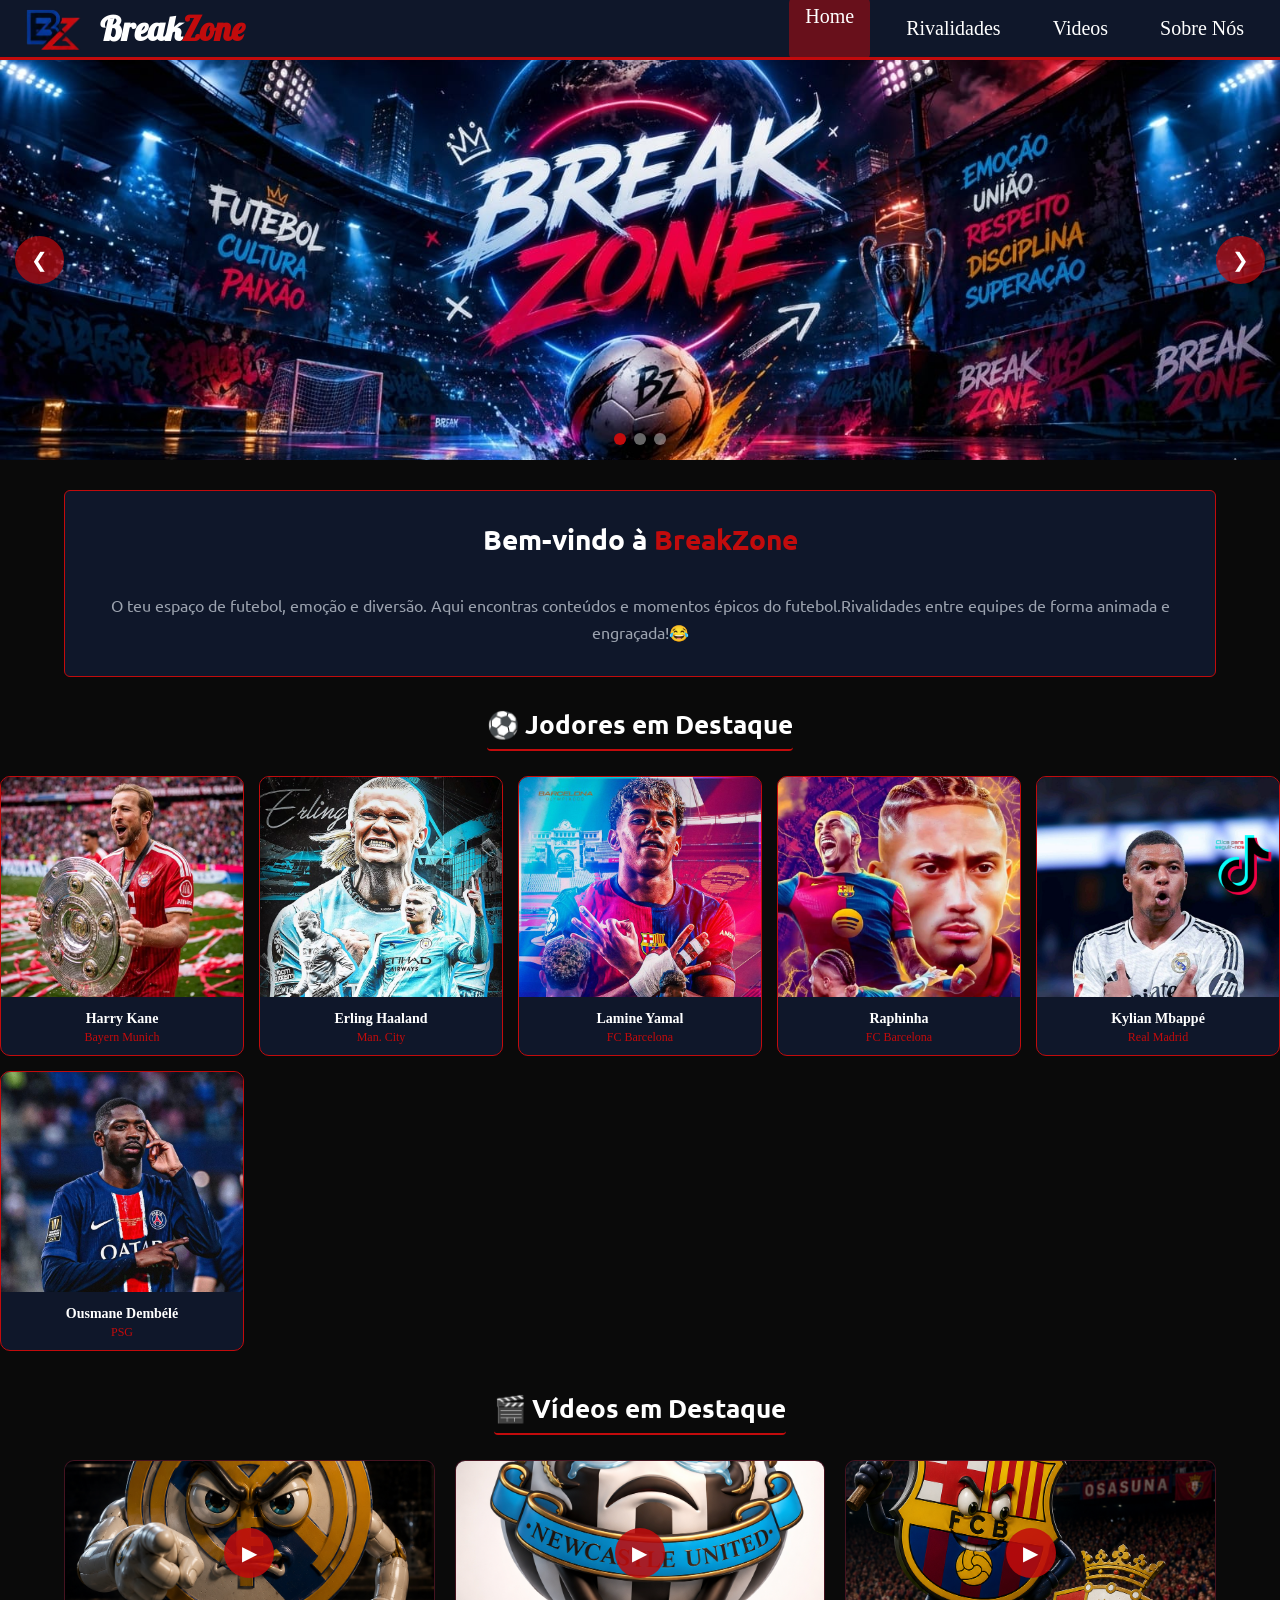
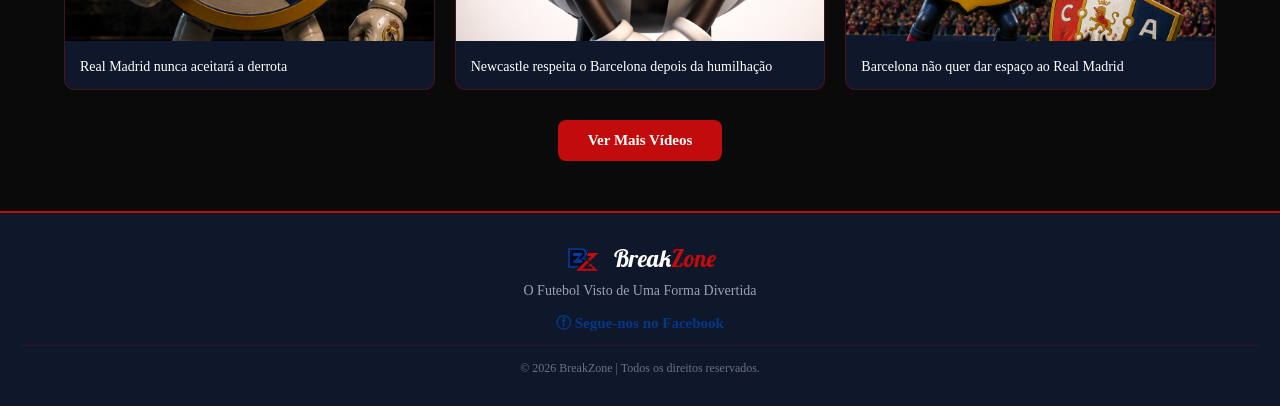
<file: index.html>
<!DOCTYPE html>
<html lang="pt-pt">
<head>
    <meta charset="UTF-8">
    <meta name="viewport" content="width=device-width, initial-scale=1.0">
    <meta name="description" content="BreakZone — O futebol visto de uma forma divertida! Memes, rivalidades e os melhores momentos do futebol mundial.">
    <meta name="keywords" content="futebol, memes, Barcelona, Real Madrid, El Clásico, rivalidades, Champions League, BreakZone">
    <meta name="author" content="Cláudio Manuel">
    <meta name="robots" content="index, follow">
<!-- Redes Sociais -->
    <meta property="og:title" content="BreakZone — O Futebol Visto de Uma Forma Divertida">
    <meta property="og:description" content="Memes, rivalidades e os melhores momentos do futebol mundial!">
    <meta property="og:image" content="img/breakzone.png">
    <meta property="og:url" content="https://breakzone447-lang.github.io/breakzone">
    <link rel="stylesheet" href="CSS/estilo.css">
    <link rel="stylesheet" href="CSS/responsivo.css">
    <title>BREAK ZONE</title>
</head>
<body>
    <nav class="navbar">
        <div class="icon">
        <img src="img/breakzone.png" width="70px">
    </div>
         <!--Logo-->
        <div class="logo">
            <h1>
  <span class="break">Break</span><span class="zone">Zone</span>
      </h1>
      </div>
        <div class="hamburger" id="hamburger">
        <span></span>
        <span></span>
        <span></span>
        </div>

        
        <!--Menu--> 
        <div class="menu" id="menu">
            <a href="index.html" class="ativo">Home</a>
            <a href="rivalidades.html">Rivalidades</a>
            <a href="videos.html">Videos</a>
            <a href="sobreNos.html">Sobre Nós</a>
        </div>
          


    </nav>

    <section class="hero">
  <div class="slider">
    <img id="slide" src="img/img1.jfif">
  </div>
  <!--Botoes-->
    <button class="btn-prev" id="prev">&#10094;</button>
    <button class="btn-next" id="next">&#10095;</button>

  <!--Bolhas-->
  <div class="dots">
    <span class="dot ativo"></span>
    <span class="dot"></span>
    <span class="dot"></span>
  </div>
</section>

<section class="info-area">

    <div class="text-area">
        <h2>Bem-vindo à <span style="color:#C20B0C">BreakZone</span></h2>
        <br>
        <p>
            O teu espaço de futebol, emoção e diversão. 
            Aqui encontras conteúdos e momentos épicos do futebol.Rivalidades entre equipes de forma animada e engraçada!😂
        </p>
    </div>
</section>

<section class="jogadores-section">
    <h2 class="section-title">⚽️ Jodores em Destaque </h2>
    <div class="jogadores-grid">

        <div class="jogador-card">
            <img src="img/Harry Kane.jpeg" alt="Herry Kane">
            <div class="jogador-info">
                <span>Harry Kane</span>
                <small>Bayern Munich</small>
            </div>
       </div>

       <div class="jogador-card">
            <img src="img/ERLING HAALAND.jpeg" alt="Erling Haaland">
            <div class="jogador-info">
                <span>Erling Haaland</span>
                <small>Man. City</small>
            </div>
       </div>

        <div class="jogador-card">
            <img src="img/lamine.jpeg" alt="Lamine Yamal">
            <div class="jogador-info">
                <span>Lamine Yamal</span>
                <small>FC Barcelona</small>
            </div>
       </div>

        <div class="jogador-card">
            <img src="img/Raphinha.jpeg" alt="Raphinha">
            <div class="jogador-info">
                <span>Raphinha</span>
                <small>FC Barcelona</small>
            </div>
       </div>

        <div class="jogador-card">
            <img src="img/Mbappé.jpeg" alt="Mbappé">
            <div class="jogador-info">
                <span>Kylian Mbappé</span>
                <small>Real Madrid</small>
            </div>
       </div>
        
        <div class="jogador-card">
            <img src="img/𝑶𝒖𝒔𝒎𝒂𝒏𝒆 𝑫𝒆𝒎𝒃𝒆́𝒍𝒆́.jpeg" alt="Ousmane Dembélé">
            <div class="jogador-info">
                <span>Ousmane Dembélé</span>
                <small>PSG</small>
            </div>
       </div>

</section>

<section class="videos-section">
    <h2 class="section-title">🎬 Vídeos em Destaque</h2>
    <div class="videos-grid">

        <div class="video-card">
            <a href="https://www.facebook.com/share/r/1CLB1r4JUm/" target="_blank">
                <div class="video-thumb">
                    <img src="img/RealMadridDerrota.png" alt="Real Madrid">
                    <div class="play-btn">▶</div>
                </div>
            </a>
            <div class="video-info">
                <p>Real Madrid nunca aceitará a derrota</p>
            </div>
        </div>

        <div class="video-card">
            <a href="https://www.facebook.com/share/r/1BJqooTNXk/" target="_blank">
                <div class="video-thumb">
                    <img src="img/Newcastle.png" alt="Newcastle">
                    <div class="play-btn">▶</div>
                </div>
            </a>
            <div class="video-info">
                <p>Newcastle respeita o Barcelona depois da humilhação</p>
            </div>
        </div>

        <div class="video-card">
            <a href="https://www.facebook.com/share/r/18mLqDSSjm/" target="_blank">
                <div class="video-thumb">
                    <img src="img/BarcelonaEspaco.png" alt="Barcelona">
                    <div class="play-btn">▶</div>
                </div>
            </a>
            <div class="video-info">
                <p>Barcelona não quer dar espaço ao Real Madrid</p>
            </div>
        </div>

    </div>

    <div style="text-align:center; margin-top:30px;">
        <a href="videos.html" class="btn-vermelho">Ver Mais Vídeos</a>
    </div>
</section>
<footer class="footer">
    <div class="footer-brand">
        <img src="img/breakzone.png" width="40px" alt="logo">
          <span><span class="break">Break</span><span class="zone">Zone</span></span>
    </div>

    <p class="footer-texto">O Futebol Visto de Uma Forma Divertida</p>
    <div class="footer-social">
        <a href="https://www.facebook.com/breakzonefutboll" target="_blank">
             ⓕ Segue-nos no Facebook

        </a>
    </div>
    <p class="footer-direitos">
        © 2026 BreakZone | Todos os direitos reservados.
    </p>
</footer>
    <a href="https://www.tiktok.com/@breakzone45" class="whats" target="_blank"><img src="img/Tiktok.png" class="whats-img"></a>

<script src="JS/script.js"></script>

</body>
</html>
</file>
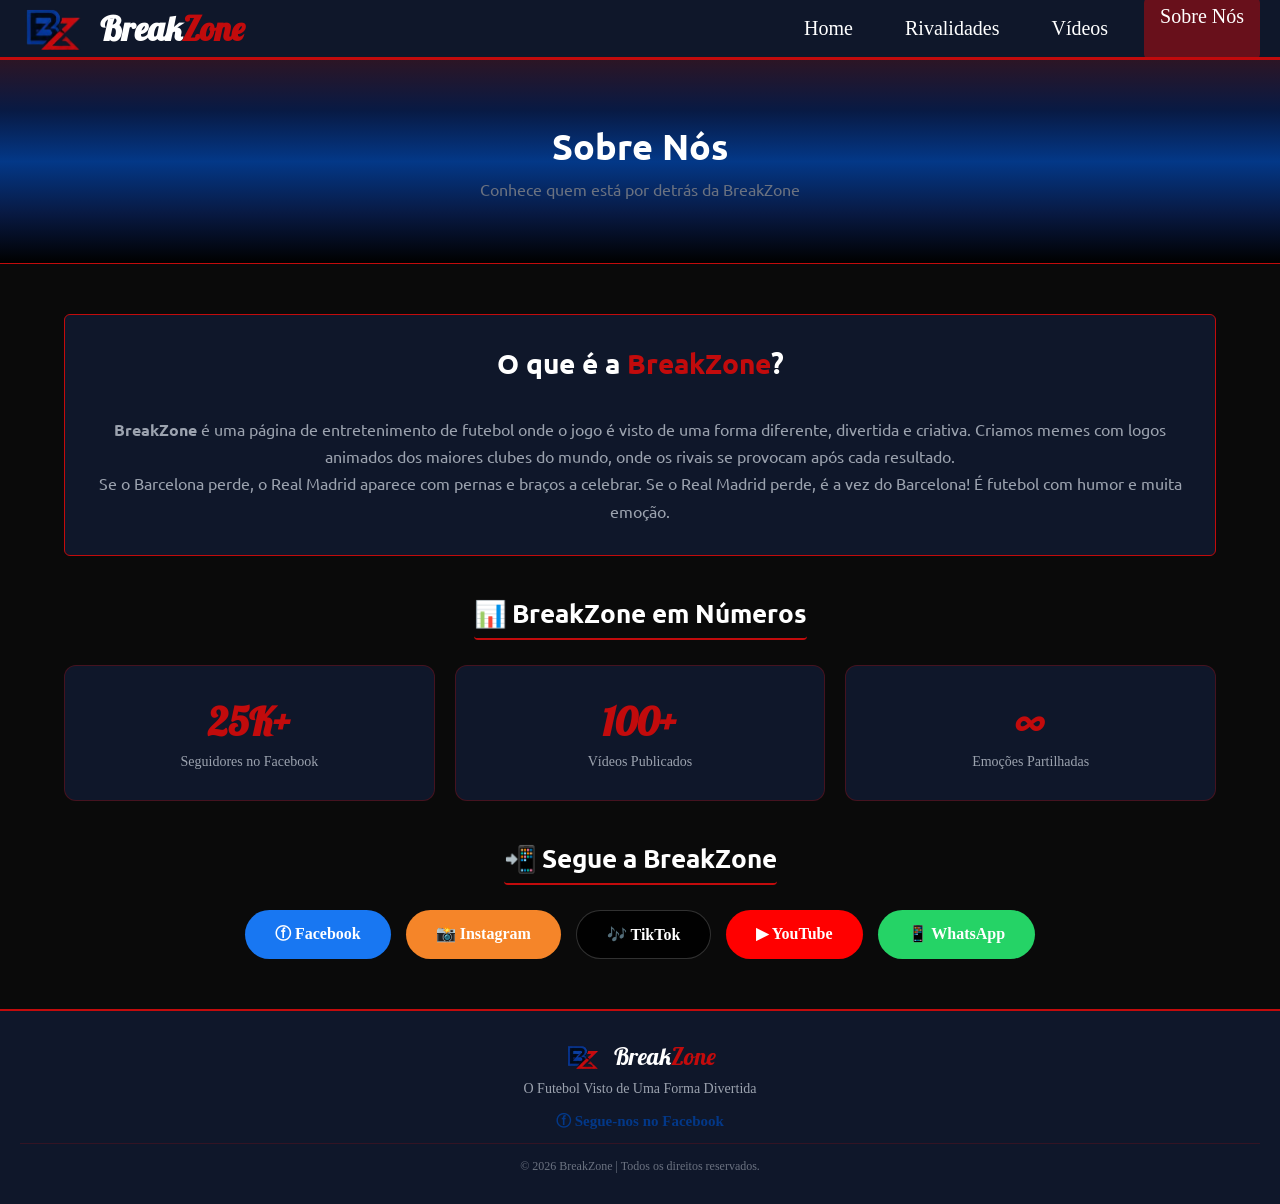
<file: sobreNos.html>
<!DOCTYPE html>
<html lang="pt-pt">
<head>
    <meta charset="UTF-8">
    <meta name="viewport" content="width=device-width, initial-scale=1.0">
     <meta name="viewport" content="width=device-width, initial-scale=1.0">
    <meta name="description" content="BreakZone — O futebol visto de uma forma divertida! Memes, rivalidades e os melhores momentos do futebol mundial.">
    <meta name="keywords" content="futebol, memes, Barcelona, Real Madrid, El Clásico, rivalidades, Champions League, BreakZone">
    <meta name="author" content="Cláudio Manuel">
    <meta name="robots" content="index, follow">
<!-- Redes Sociais -->
    <meta property="og:title" content="BreakZone — O Futebol Visto de Uma Forma Divertida">
    <meta property="og:description" content="Memes, rivalidades e os melhores momentos do futebol mundial!">
    <meta property="og:image" content="img/breakzone.png">
    <meta property="og:url" content="https://breakzone447-lang.github.io/breakzone">
    <link rel="stylesheet" href="CSS/estilo.css">
    <link rel="stylesheet" href="CSS/responsivo.css">
    <title>Sobre Nós</title>
</head>
<body>

    <nav class="navbar">
        <div class="icon">
            <img src="img/breakzone.png" width="70px">
        </div>
        <div class="logo">
            <h1>
                <span class="break">Break</span><span class="zone">Zone</span>
            </h1>
        </div>
        <div class="hamburger" id="hamburger">
            <span></span>
            <span></span>
            <span></span>
        </div>
        <div class="menu" id="menu">
            <a href="index.html">Home</a>
            <a href="rivalidades.html" >Rivalidades</a>
            <a href="videos.html" >Vídeos</a>
            <a href="sobreNos.html" class="ativo">Sobre Nós</a>
        </div>
    </nav>

    <section class="page-header" >
          <h1 >Sobre Nós</h1>
          <p>Conhece quem está por detrás da BreakZone</p>

    </section>

    <section class="info-area">

    <div class="text-area">
        <h2>O que é a <span style="color: #C20B0C;">BreakZone</span>?</h2>
        <br>
        <p>
            <strong>BreakZone</strong> é uma página de entretenimento de futebol onde o jogo é visto de uma forma diferente, divertida e criativa. Criamos memes com logos animados dos maiores clubes do mundo, onde os rivais se provocam após cada resultado.
            </p>
            <p>
                Se o Barcelona perde, o Real Madrid aparece com pernas e braços a celebrar. Se o Real Madrid perde, é a vez do Barcelona! É futebol com humor e muita emoção.
            </p>
    </div>
</section>

<section class="stats-section">
    <h2 class="section-title">📊 BreakZone em Números</h2>
    <div class="stats-grid">

        <div class="stat-card">
            <span class="stat-num">25K+</span>
            <span class="stat-label">Seguidores no Facebook</span>
        </div>

        <div class="stat-card">
            <span class="stat-num">100+</span>
            <span class="stat-label">Vídeos Publicados</span>
        </div>

        <div class="stat-card">
            <span class="stat-num">∞</span>
            <span class="stat-label">Emoções Partilhadas</span>
        </div>

    </div>
</section>

<section class="contacto-section">
    <h2 class="section-title">📲 Segue a BreakZone</h2>
    <div class="redes-grid">

        <a href="https://www.facebook.com/breakzonefutboll" target="_blank" class="rede-btn facebook">
            ⓕ Facebook
        </a>

        <a href="https://www.instagram.com/breakzone565?igsh=YTczbm8xZHA0ZTFw" target="_blank" class="rede-btn instagram">
            📸 Instagram
        </a>

        <a href="https://www.tiktok.com/@breakzone45" target="_blank" class="rede-btn tiktok">
            🎶 TikTok
        </a>

        <a href="https://www.youtube.com/@BreakZoneAI" target="_blank" class="rede-btn youtube">
            ▶ YouTube
        </a>

        <a href="https://wa.me/+244939799064" target="_blank" class="rede-btn whatsapp">
            📱 WhatsApp
        </a>

    </div>
</section>

    <footer class="footer">
        <div class="footer-brand">
            <img src="img/breakzone.png" width="40px">
            <span><span class="break">Break</span><span class="zone">Zone</span></span>
        </div>
        <p class="footer-texto">O Futebol Visto de Uma Forma Divertida</p>
        <div class="footer-social">
            <a href="https://www.facebook.com/breakzonefutboll" target="_blank">
                ⓕ Segue-nos no Facebook
            </a>
        </div>
        <p class="footer-direitos">
            © 2026 BreakZone | Todos os direitos reservados.
        </p>
    </footer>

    <script src="JS/script.js"></script>
</body>
</html>
</file>
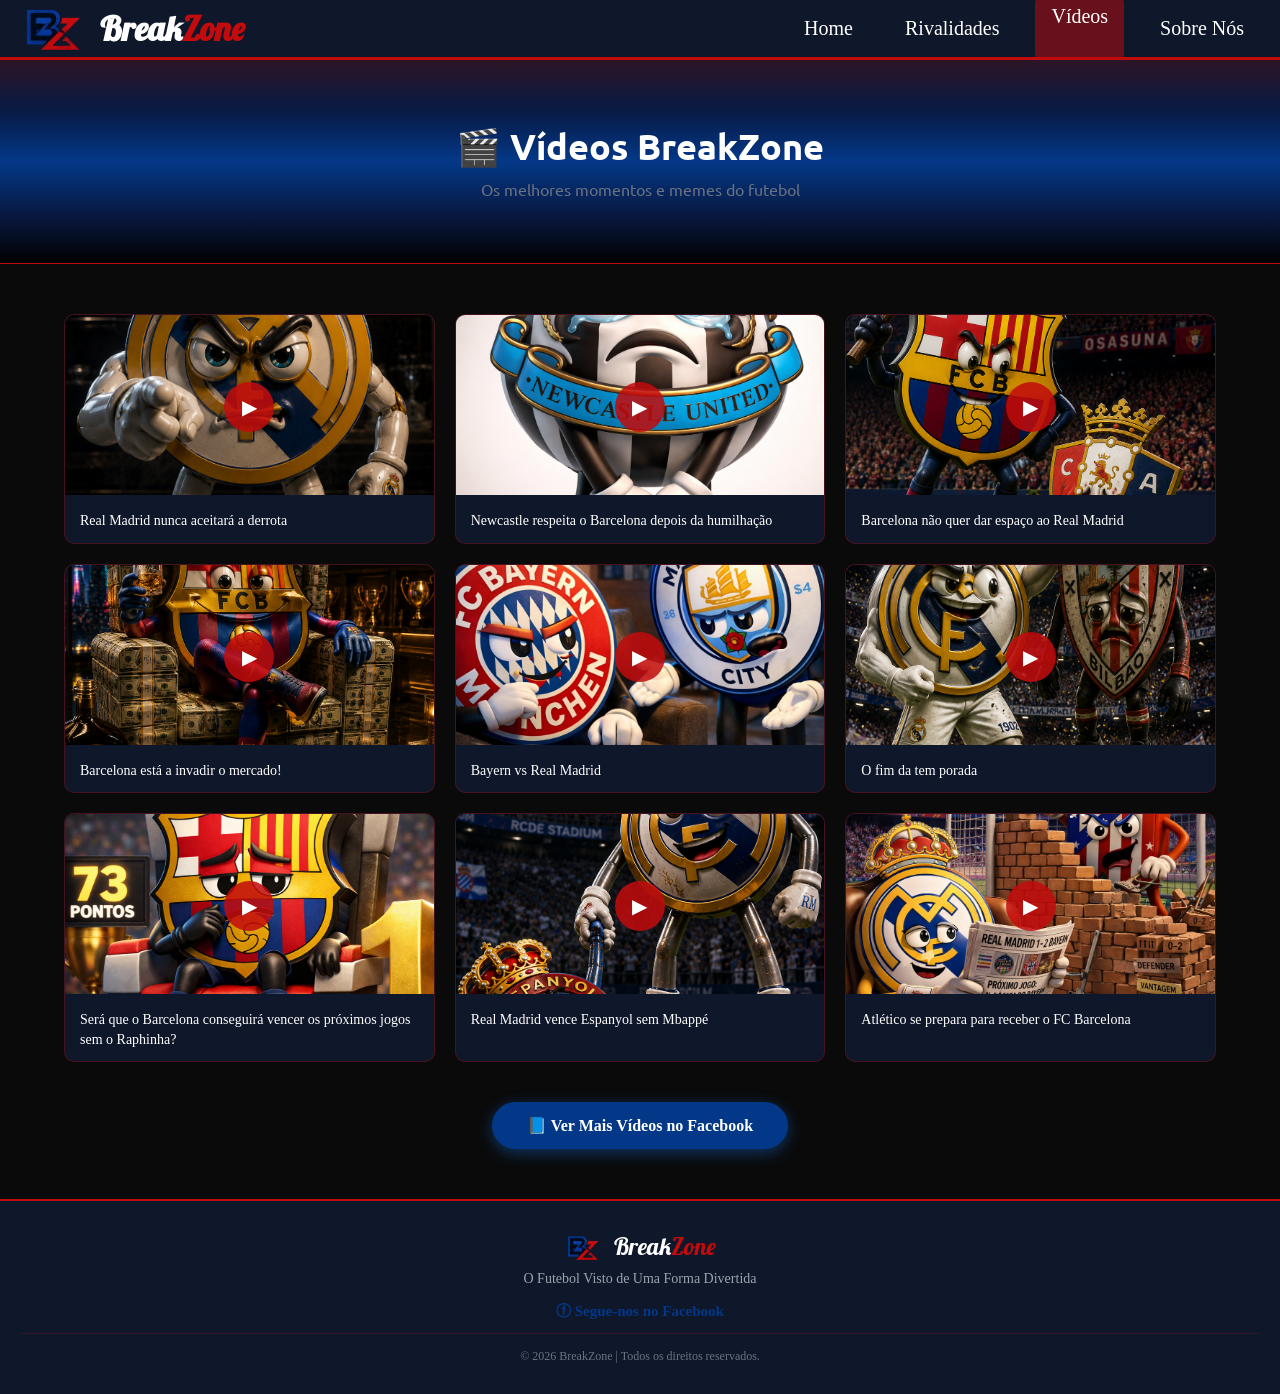
<file: videos.html>
<!DOCTYPE html>
<html lang="pt-pt">
<head>
    <meta charset="UTF-8">
    <meta name="viewport" content="width=device-width, initial-scale=1.0">
     <meta name="viewport" content="width=device-width, initial-scale=1.0">
    <meta name="description" content="BreakZone — O futebol visto de uma forma divertida! Memes, rivalidades e os melhores momentos do futebol mundial.">
    <meta name="keywords" content="futebol, memes, Barcelona, Real Madrid, El Clásico, rivalidades, Champions League, BreakZone">
    <meta name="author" content="Cláudio Manuel">
    <meta name="robots" content="index, follow">
<!-- Redes Sociais -->
    <meta property="og:title" content="BreakZone — O Futebol Visto de Uma Forma Divertida">
    <meta property="og:description" content="Memes, rivalidades e os melhores momentos do futebol mundial!">
    <meta property="og:image" content="img/breakzone.png">
    <meta property="og:url" content="https://breakzone447-lang.github.io/breakzone">
    <link rel="stylesheet" href="CSS/estilo.css">
    <link rel="stylesheet" href="CSS/responsivo.css">
    <title>Vídeos - BreakZone</title>
</head>
<body>

    <nav class="navbar">
        <div class="icon">
            <img src="img/breakzone.png" width="70px">
        </div>
        <div class="logo">
            <h1>
                <span class="break">Break</span><span class="zone">Zone</span>
            </h1>
        </div>
        <div class="hamburger" id="hamburger">
            <span></span>
            <span></span>
            <span></span>
        </div>
        <div class="menu" id="menu">
            <a href="index.html">Home</a>
            <a href="rivalidades.html">Rivalidades</a>
            <a href="videos.html" class="ativo">Vídeos</a>
            <a href="sobreNos.html">Sobre Nós</a>
        </div>
    </nav>

    <section class="page-header" >
          <h1 >🎬 Vídeos BreakZone</h1>
          <p>Os melhores momentos e memes do futebol</p>

    </section>

    <section class="videos-page">
              <div class="videos-grid">

        <div class="video-card">
            <a href="https://www.facebook.com/share/r/1CLB1r4JUm/" target="_blank">
                <div class="video-thumb">
                    <img src="img/RealMadridDerrota.png" alt="Real Madrid">
                    <div class="play-btn">▶</div>
                </div>
            </a>
            <div class="video-info">
                <p>Real Madrid nunca aceitará a derrota</p>
            </div>
        </div>

        <div class="video-card">
            <a href="https://www.facebook.com/share/r/1BJqooTNXk/" target="_blank">
                <div class="video-thumb">
                    <img src="img/Newcastle.png" alt="Newcastle">
                    <div class="play-btn">▶</div>
                </div>
            </a>
            <div class="video-info">
                <p>Newcastle respeita o Barcelona depois da humilhação</p>
            </div>
        </div>

        <div class="video-card">
            <a href="https://www.facebook.com/share/r/18mLqDSSjm/" target="_blank">
                <div class="video-thumb">
                    <img src="img/BarcelonaEspaco.png" alt="Barcelona">
                    <div class="play-btn">▶</div>
                </div>
            </a>
            <div class="video-info">
                <p>Barcelona não quer dar espaço ao Real Madrid</p>
            </div>
        </div>

         <div class="video-card">
            <a href="https://www.facebook.com/share/r/1JU5Jm7jwo/" target="_blank">
                <div class="video-thumb">
                    <img src="img/barcamercado.png" alt="Barcelona">
                    <div class="play-btn">▶</div>
                </div>
            </a>
            <div class="video-info">
                <p>Barcelona está a invadir o mercado!</p>
            </div>
        </div>

         <div class="video-card">
            <a href="https://www.facebook.com/share/r/1B4feV81u7/" target="_blank">
                <div class="video-thumb">
                    <img src="img/Bayern real.png" alt="Bayern vs Real Madrid">
                    <div class="play-btn">▶</div>
                </div>
            </a>
            <div class="video-info">
                <p>Bayern vs Real Madrid</p>
            </div>
        </div>

         <div class="video-card">
            <a href="https://www.facebook.com/share/r/1EoTfL7vPk/" target="_blank">
                <div class="video-thumb">
                    <img src="img/realfinaltem.png" alt="Real Madrid">
                    <div class="play-btn">▶</div>
                </div>
            </a>
            <div class="video-info">
                <p>O fim da tem porada</p>
            </div>
        </div>

        <div class="video-card">
            <a href="https://www.facebook.com/share/r/1EoTfL7vPk/" target="_blank">
                <div class="video-thumb">
                    <img src="img/Barcelonaraphina.png" alt="Barcelona e Atlético">
                    <div class="play-btn">▶</div>
                </div>
            </a>
            <div class="video-info">
                <p>Será que o Barcelona conseguirá vencer os próximos jogos sem o Raphinha?</p>
            </div>
        </div>

        <div class="video-card">
            <a href="https://www.facebook.com/share/r/1EzKaUKAKu/" target="_blank">
                <div class="video-thumb">
                    <img src="img/realspanhoy.png" alt="Real Madrid">
                    <div class="play-btn">▶</div>
                </div>
            </a>
            <div class="video-info">
                <p>Real Madrid vence Espanyol sem Mbappé</p>
            </div>
        </div>

         <div class="video-card">
            <a href="https://www.facebook.com/share/r/18WdzQ8hjc/" target="_blank">
                <div class="video-thumb">
                    <img src="img/RealAtletico.png" alt="Atlético">
                    <div class="play-btn">▶</div>
                </div>
            </a>
            <div class="video-info">
                <p>Atlético se prepara para receber o FC Barcelona</p>
            </div>
        </div>

    </div>
    <div class="ver-mais">
    <a href="https://www.facebook.com/breakzonefutboll" target="_blank" class="btn-facebook">
        📘 Ver Mais Vídeos no Facebook
    </a>
</div>
</section>


    <footer class="footer">
        <div class="footer-brand">
            <img src="img/breakzone.png" width="40px">
            <span><span class="break">Break</span><span class="zone">Zone</span></span>
        </div>
        <p class="footer-texto">O Futebol Visto de Uma Forma Divertida</p>
        <div class="footer-social">
            <a href="https://www.facebook.com/breakzonefutboll" target="_blank">
                ⓕ Segue-nos no Facebook
            </a>
        </div>
        <p class="footer-direitos">
            © 2026 BreakZone | Todos os direitos reservados.
        </p>
    </footer>

    <script src="JS/script.js"></script>
</body>
</html>
</file>
<file: CSS/estilo.css>
@font-face {
    font-family: 'Lobster';
    src: url('../fonts/Lobster-Regular.ttf');
}

@font-face {
    font-family: 'Ubuntu';
    src: url('../fonts/Ubuntu-Regular.ttf');
    font-weight: 400;
}

@font-face {
    font-family: 'Ubuntu';
    src: url('../fonts/Ubuntu-Bold.ttf');
    font-weight: 700;
}
*{
    margin: 0;
    padding: 0;
    box-sizing: border-box;
}

body{
    margin: 0;
    background-color: #0a0a0a;
    
   
}

.navbar{
    display: flex;
    align-items: center;
    justify-content: space-between;
    height: 60px;
    background-color: #0f172a;
    padding: 0 20px;
    border-bottom: 3px solid #C20B0C;
    position: sticky;
    top: 0;
    z-index: 1000;

    
  
    
}

.hamburger span {
    display: block;
    width: 50px;
    height: 3px;
    background: white;
    margin: 5px 0;
    border-radius: 3px;

}

   .hamburger{
    display: none;
    cursor: pointer;
}

.logo{
    display: flex;
    align-items: center;
    gap: 10px;
}
.logo h1{
    font-family: "Lobster", sans-serif;
    font-size: 34px;
}

.logo{
    flex: 20%;
    margin-left: 10px;
    display: flex;
    align-items: center;
    gap: 10px;
}

.menu{
    display: flex;
    gap: 20px;
}

.menu a{
    text-decoration: none;
    color: white;
    font-size: 20px;
    padding: 20px 16px;
}

.menu a:hover{
    
    color: #C20B0C;
}
.menu a.ativo{
   background-color: rgba(194, 11, 12, 0.5);
    color: white;
    border-radius: 6px;
    padding: 8px 16px;
}

.break {
  color: white;
}

.zone {
  color: #C20B0C;
}

.info-area{
    width: 90%;
    margin: 30px auto;
    display: flex;
    justify-content:center;
    font-family:'Ubuntu';
    
}

.text-area{
    flex: 1;
    color: white;
    border: #C20B0C solid 1px;
    border-radius: 6px;
    background: #0f172a;
    text-align: center;
    padding: 30px 20px;
}

.text-area h2{
  font-size: 28px;
  margin-bottom: 15px;
}

.text-area p{
  font-size:16px ;
  color: #9ca3af;
  line-height: 1.7;
}





.hero{
    width: 100%;
    display: flex;
    justify-content: center;
    position: relative;
    
}
.btn-prev, .btn-next{
    position: absolute;
    top: 50%;
    transform: translateY(-50%);
    background: rgba(194,11,12,0.7);
    color: white;
    border: none;
    padding: 12px 16px;
    font-size: 20px;
    border-radius: 50%;
    cursor: pointer;
}
.btn-prev{left: 15px;}
.btn-next{right: 15px;}

.dots{
    position: absolute;
    bottom: 15px;
    left: 50%;
    transform: translateX(-50%);
    display: flex;
    gap:8px;
}
.dot{
    width: 12px;
    height: 12px;
    border-radius: 50%;
   background: rgba(255,255,255,0.4);
    cursor: pointer;
}

.dot.ativo{
    background: #C20B0C;
}
.slider{
    width: 100%;
    height: 400px;
    overflow: hidden;
    
    
}

.slider img{
    width: 100%;
    height: 100%;
    object-fit: cover;
    object-position: center;
    display: block;
}

.jogagores-section{
    width: 90%;
    margin: 40px auto;
}
.section-title{
    width:fit-content;
    margin: 0 auto 25px;
    font-size: 26px;
    color: white;
    font-family: 'Ubuntu';
    margin-bottom: 25px;
    border-bottom: 2px solid #C20B0C;
    display: block;
    padding-bottom: 8px;
    border-radius: 4px;

}
.jogadores-grid {
    display: grid;
    grid-template-columns: repeat(5, 1fr);
    gap: 15px;
}

.jogador-card {
    background: #0f172a;
    border: 1px solid #C20B0C;
    border-radius: 10px;
    overflow: hidden;
    text-align: center;
    transition: transform 0.3s;
}
.jogador-card:hover {
    transform: translateY(-5px);
}

.jogador-card img {
    width: 100%;
    height: 220px;
    object-fit: cover;
    object-position: top;
}

.jogador-info {
    padding: 10px 8px;
}

.jogador-info span {
    display: block;
    color: white;
    font-weight: 700;
    font-size: 14px;
}

.jogador-info small {
    color: #C20B0C;
    font-size: 12px;
}

.videos-section {
    width: 90%;
    margin: 40px auto;
}

.videos-grid {
    display: grid;
    grid-template-columns: repeat(3, 1fr);
    gap: 20px;
}

.video-card {
    background: #0f172a;
    border: 1px solid rgba(194,11,12,0.3);
    border-radius: 10px;
    overflow: hidden;
    transition: transform 0.3s;
}

.video-card:hover {
    transform: translateY(-5px);
}

.video-thumb {
    position: relative;
}

.video-thumb img {
    width: 100%;
    height: 180px;
    object-fit: cover;
}

.play-btn {
    position: absolute;
    top: 50%;
    left: 50%;
    transform: translate(-50%, -50%);
    background: rgba(194,11,12,0.85);
    color: white;
    width: 50px;
    height: 50px;
    border-radius: 50%;
    display: flex;
    align-items: center;
    justify-content: center;
    font-size: 20px;
}

.video-info {
    padding: 12px 15px;
}

.video-info p {
    color: white;
    font-size: 14px;
    line-height: 1.4;
}

.btn-vermelho {
    display: inline-block;
    background: #C20B0C;
    color: white;
    padding: 12px 30px;
    border-radius: 8px;
    text-decoration: none;
    font-weight: 700;
    font-size: 15px;
    transition: background 0.3s;
}

.btn-vermelho:hover {
    background: #8B0000;
}



.footer{
    background-color: #0f172a;
    border-top: 2px solid #C20B0C;
    padding: 30px 20px;
    text-align: center;
    margin-top: 50px;
}

.footer-brand{
    display: flex;
    align-items: center;
    justify-content: center;
    gap: 10px;
    font-family: 'Lobster',cursive;
    font-size: 24px;
    margin-bottom: 10px;
}

.footer-texto{
    color: #9ca3af;
    font-size: 14px;
    margin-bottom: 15px;
}
.footer-social a{
    color: #033888;
    text-decoration: none;
    font-weight: 700;
    font-size: 15px;
    transition: color 0.3s;
}

.footer-social a:hover{
    color: white;
}

.footer-direitos{
    color: #6b7280;
    font-size: 12px;
    margin-top: 12px;
    border-top: 1px solid;
    border-top: 1px solid rgba(194,11,12,0.2);
    padding-top: 15px;

}

.ver-mais {
    text-align: center;
    margin: 40px 0;
}

.btn-facebook {
    display: inline-block;
    background: #033888;
    color: white;
    padding: 14px 35px;
    border-radius: 30px;
    text-decoration: none;
    font-weight: 700;
    font-size: 16px;
    transition: background 0.3s, transform 0.2s;
    box-shadow: 0 4px 15px rgba(24,119,242,0.4);
}

.btn-facebook:hover {
    background: #0d5dbf;
    transform: translateY(-3px);
}
.page-header{
    text-align: center;
    padding-top: 5%;
    padding-bottom: 5%;
    background: linear-gradient(to top,#000000,#081a44,#033888,#081a44,#2c1525);
    border-bottom: 1px solid #C20B0C;
    margin-bottom: 50px ;
}
.page-header h1{
    font-size: 36px;
    margin-bottom: 10px;
    font-family: 'Ubuntu';
    color: white;
}
.page-header p{
    color: #6b7280;
    font-size: 16px;
    font-family: 'Ubuntu';
}

.videos-page{
    margin-left: 5%;
    margin-right: 5%;
}

.contacto-section {
    width: 90%;
    margin: 40px auto;
    text-align: center;
}

.redes-grid {
    display: flex;
    flex-wrap: wrap;
    gap: 15px;
    justify-content: center;
    margin-top: 25px;
}

.rede-btn {
    display: inline-block;
    padding: 14px 30px;
    border-radius: 30px;
    text-decoration: none;
    font-weight: 700;
    font-size: 16px;
    transition: transform 0.2s, opacity 0.2s;
}

.rede-btn:hover {
    transform: translateY(-3px);
    opacity: 0.9;
}

.facebook  { background: #1877f2; color: white; }
.instagram { background: #f58529; color: white; }
.tiktok    { background: #010101; color: white; border: 1px solid #ffffff30; }
.youtube   { background: #FF0000; color: white; }
.whatsapp  { background: #25d366; color: white; }


.stats-section {
    width: 90%;
    margin: 40px auto;
    text-align: center;
}

.stats-grid {
    display: grid;
    grid-template-columns: repeat(3, 1fr);
    gap: 20px;
    margin-top: 25px;
}

.stat-card {
    background: #0f172a;
    border: 1px solid rgba(194,11,12,0.3);
    border-radius: 12px;
    padding: 30px 20px;
}

.stat-num {
    display: block;
    font-size: 40px;
    font-weight: 700;
    color: #C20B0C;
    font-family: 'Lobster', cursive;
}

.stat-label {
    display: block;
    color: #9ca3af;
    font-size: 14px;
    margin-top: 8px;
}




.rivalidade-section {
    width: 90%;
    margin: 40px auto;
    background: #0f172a;
    border: 1px solid rgba(194,11,12,0.3);
    border-radius: 14px;
    overflow: hidden;
}

.rivalidade-img {
    width: 100%;
    height: 280px;
    object-fit: cover;
    display: block;
}

.rivalidade-conteudo {
    padding: 30px;
}

.rivalidade-conteudo h2 {
    font-size: 28px;
    color: white;
    font-family: 'Lobster', cursive;
    margin-bottom: 5px;
}

.rivalidade-clubes {
    color: #C20B0C;
    font-weight: 700;
    font-size: 15px;
    display: block;
    margin-bottom: 20px;
}

.rivalidade-conteudo p {
    color: #9ca3af;
    line-height: 1.8;
    font-size: 15px;
    margin-bottom: 10px;
}

.vitorias-box {
    display: flex;
    align-items: center;
    justify-content: center;
    gap: 30px;
    margin-top: 25px;
    padding: 20px;
    background: #0a0a0a;
    border-radius: 10px;
    border: 1px solid rgba(194,11,12,0.3);
}

.vitoria-item {
    text-align: center;
}

.vitoria-num {
    display: block;
    font-size: 42px;
    font-weight: 700;
    color: #C20B0C;
    font-family: 'Lobster', cursive;
}

.vitoria-label {
    display: block;
    color: #9ca3af;
    font-size: 13px;
    margin-top: 5px;
}

.vitoria-vs {
    font-size: 24px;
    font-weight: 700;
    color: white;
    font-family: 'Lobster', cursive;
}

.sugestao-section {
    width: 90%;
    margin: 40px auto 60px;
    text-align: center;
    background: #0f172a;
    border: 1px solid rgba(194,11,12,0.3);
    border-radius: 14px;
    padding: 40px 30px;
}

.sugestao-texto {
    color: #9ca3af;
    font-size: 16px;
    line-height: 1.8;
    margin-bottom: 25px;
}



.whats{
    position:fixed;
    bottom:5px;
    right:5px;
    cursor: pointer;
    z-index: 9999;
}
.whats:hover{
    transform: scale(1.1);
    width:50px;
}
.whats-img{
    width: 60px;
    display: block;
}
</file>
<file: CSS/responsivo.css>
@media  screen and (max-width: 768px) {
    
    .hamburger{
        display: flex;
        flex-direction: column;
        gap: 5px;
    }
 
    
    .menu{
        display: none;
        position: absolute;
        top: 60px;
        right: 0;
        width: 50%;
        background-color: #0f172a;
        padding: 10px 0;
        border-top: 2px solid #c20b0c;
        z-index: 999;
    }
    .menu.aberto{
        display: flex;
        flex-direction: column;
    }
    .menu a{
        padding: 14px 25px;
        font-size: 16px;
        white-space: nowrap;
        border-bottom: 1px solid rgb(194,11,12,0.2);
    }

    .slider{
        height: 220px;
    }

    .btn-prev, .btn-next{
        padding: 8px 12px;
        font-size: 16px;
    }

    .info-area {
    width: 95%;
}

.text-area h2 {
    font-size: 22px;
}

.text-area p {
    font-size: 14px;
}
.jogadores-grid {
    grid-template-columns: repeat(3, 1fr);
}
.videos-grid {
    grid-template-columns: 1fr;
}

.footer-brand {
    font-size: 18px;
}

.footer-texto {
    font-size: 13px;
}

.page-header h1{
    font-size: 26px;
}
.stats-grid {
    grid-template-columns: 1fr;
}


}
</file>
